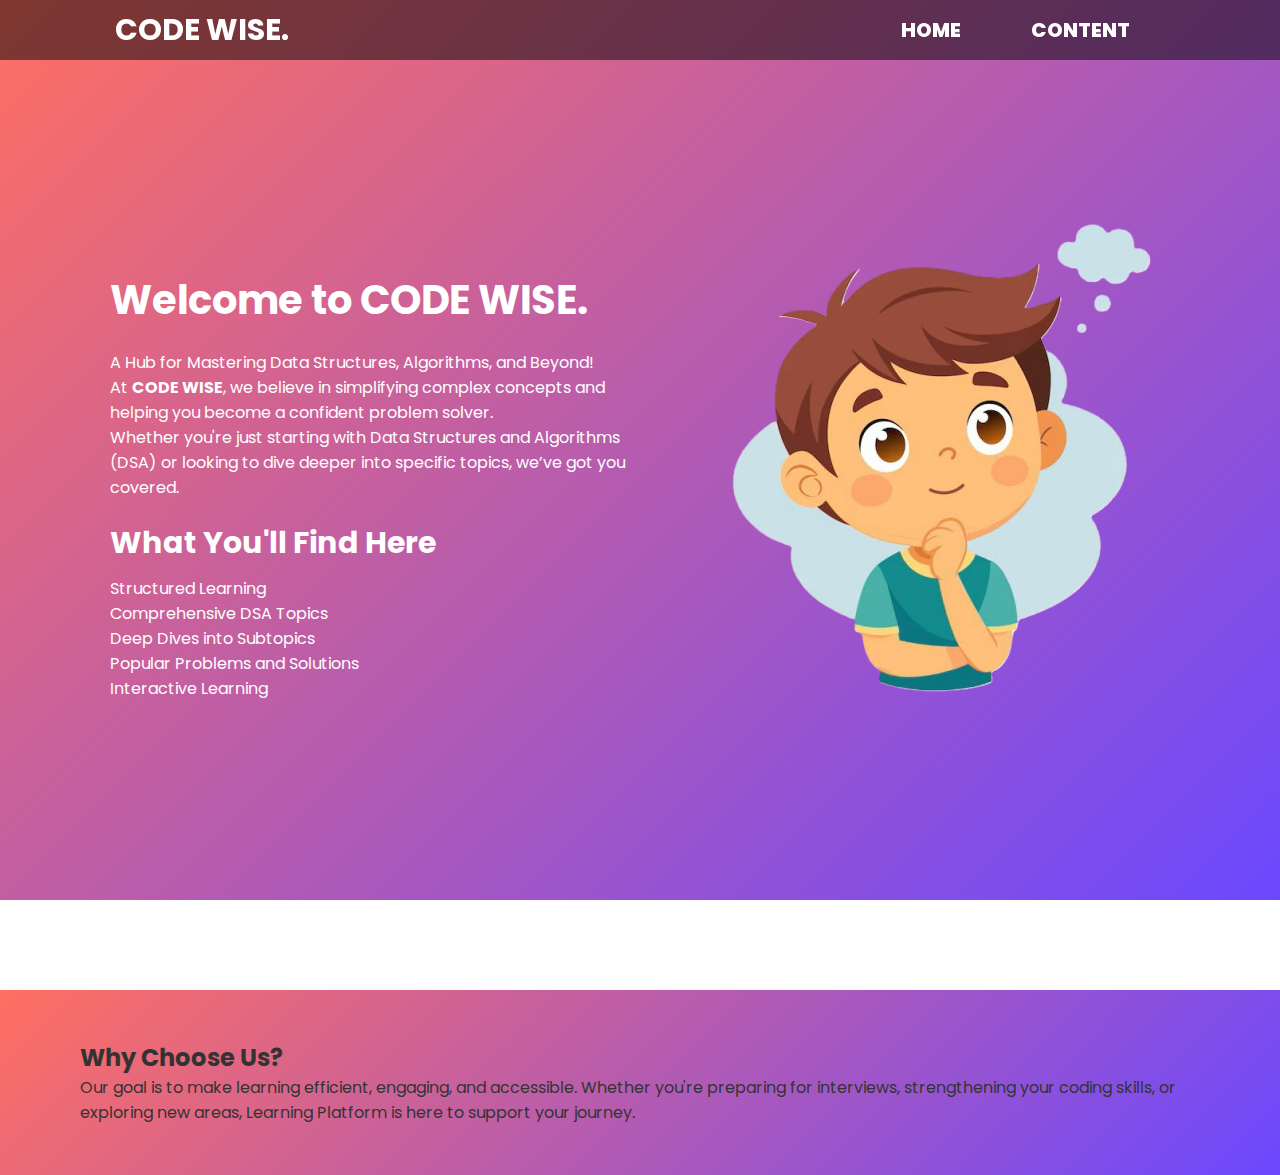
<file: index.html>
<!DOCTYPE html>
<html lang="en">
<head>
    <meta charset="UTF-8">
    <meta name="viewport" content="width=device-width, initial-scale=1.0">
    <title>Learning Platform</title>
    <link href="https://unpkg.com/boxicons@2.1.4/css/boxicons.min.css" rel="stylesheet">
    <link href="https://fonts.googleapis.com/css2?family=Poppins:wght@300;400;500;600;700&display=swap" rel="stylesheet">
    <link rel="stylesheet" href="style.css">
</head>
<body>
    <nav class="navbar">
        <a href="#" class="logo">CODE WISE.</a>
        <ul>
            <li class="active"><a href="#">HOME</a></li>
            <li><a href="content.html">CONTENT</a></li>
        </ul>
    </nav>

    <div class="about-container">
        <div class="text-image-container">
            <div class="about-text">
                <h1>Welcome to CODE WISE.</h1>
                <p>A Hub for Mastering Data Structures, Algorithms, and Beyond!</p>
                <p>At <b>CODE WISE</b>, we believe in simplifying complex concepts and helping you become a confident problem solver. <br>Whether you're just starting with Data Structures and Algorithms (DSA) or looking to dive deeper into specific topics, we’ve got you covered.</p>
                <h2>What You'll Find Here</h2>
                <p>Structured Learning</p>
                <p>Comprehensive DSA Topics</p>
                <p>Deep Dives into Subtopics</p>
                <p>Popular Problems and Solutions</p>
                <p>Interactive Learning</p>
            </div>
            <div class="about-image">
                <img src="image/boy-with-his-removebg-preview.png" alt="Boy with laptop">
            </div>
        </div>
    </div>

    <div class="scroll-section">
        <h2>Why Choose Us?</h2>
        <p>Our goal is to make learning efficient, engaging, and accessible. Whether you're preparing for interviews, strengthening your coding skills, or exploring new areas, Learning Platform is here to support your journey.</p>
    </div>
</body>
</html>
</file>
<file: style.css>
* {
    margin: 0;
    padding: 0;
    box-sizing: border-box;
    font-family: 'Poppins', sans-serif;
}
body, html {
    background: linear-gradient(135deg, #ff6f61, #6b48ff);
    background-attachment: fixed; /* Keep the background fixed */
    box-shadow: 0 10px 30px rgba(0, 0, 0, 0.2); /* Shadow effect */
    min-height: 100vh;
    scroll-behavior: smooth;
}
.scroll-section {
    padding: 50px 80px; /* Add some padding for spacing */
    background: linear-gradient(135deg, #ff6f61, #6b48ff);
    color: #333; /* Text color */
    box-shadow: 0 10px 20px rgba(0, 0, 0, 0.1); /* Optional: shadow for depth */
    margin-top:150px
    
}


a {
    color: #fff;
    text-decoration: none;
}

/* Navbar */
.navbar {
    position: fixed;
    top: 0;
    width: 100%;
    height: 60px; /* Fixed height for navbar */
    display: flex;
    justify-content: space-between;
    align-items: center;
    padding: 0 9%; /* Adjusted padding */
    background-color: rgba(0, 0, 0, 0.5); /* Semi-transparent background */
    z-index: 10;
}

.navbar .logo {
    font-size: 30px;
    font-weight: 700;
    color: #fff;
}

.navbar ul {
    display: flex;
    list-style: none;
}

.navbar ul li {
    margin: 0 10px;
}

.navbar ul li a {
    font-size: 20px;
    font-weight: 800;
    color: #fff;
    transition: color 0.3s ease;
    padding: 12px 25px;
    border-radius: 8px;
    text-transform: uppercase;
}

.navbar ul li a:hover {
    color: #7cf03d;
}

/* About Section */
.about-container {
    display: flex;
    justify-content: center;
    align-items: center;
    height: calc(100vh - 60px); /* Full viewport height minus navbar height */
    padding-top: 80px; /* Increased padding to ensure space for navbar */
}

.text-image-container {
    display: flex;
    justify-content: space-between;
    align-items: center;
    max-width: 1200px;
    width: 100%;
    padding: 0 50px;
}

.about-text {
    flex: 1;
    padding: 20px;
    color: #ffffff;
    text-align: left;
    margin-top: 450px;
}

.about-text h1 {
    font-size: 40px;
    margin-bottom: 20px;
    margin-top: -400px;
}
.about-text h2 {
    font-size: 30px;
    margin-bottom: 10px;
    margin-top: 20px;
}
.about-text h3 {
    font-size: 20px;
    margin-bottom: 10px;
    margin-top: 20px;
}
.about-text h4{
    font-size: 30px;
    margin-bottom: 10px;
    margin-top: 20px;
}

.about-image {
    flex: 1;
    text-align: right;
}

.about-image img {
    max-width: 100%;
    height: auto;
    border-radius: 10px;
}

.about-container:hover {
    box-shadow: 0 25px 25px rgba(1, 1, 1, 0.05);
    transform: scale(1.02);
}

/* Responsive Design */
@media (max-width: 768px) {
    .text-image-container {
        flex-direction: column;
    }

    .about-image {
        text-align: center;
        margin-top: 20px;
    }
}
</file>
